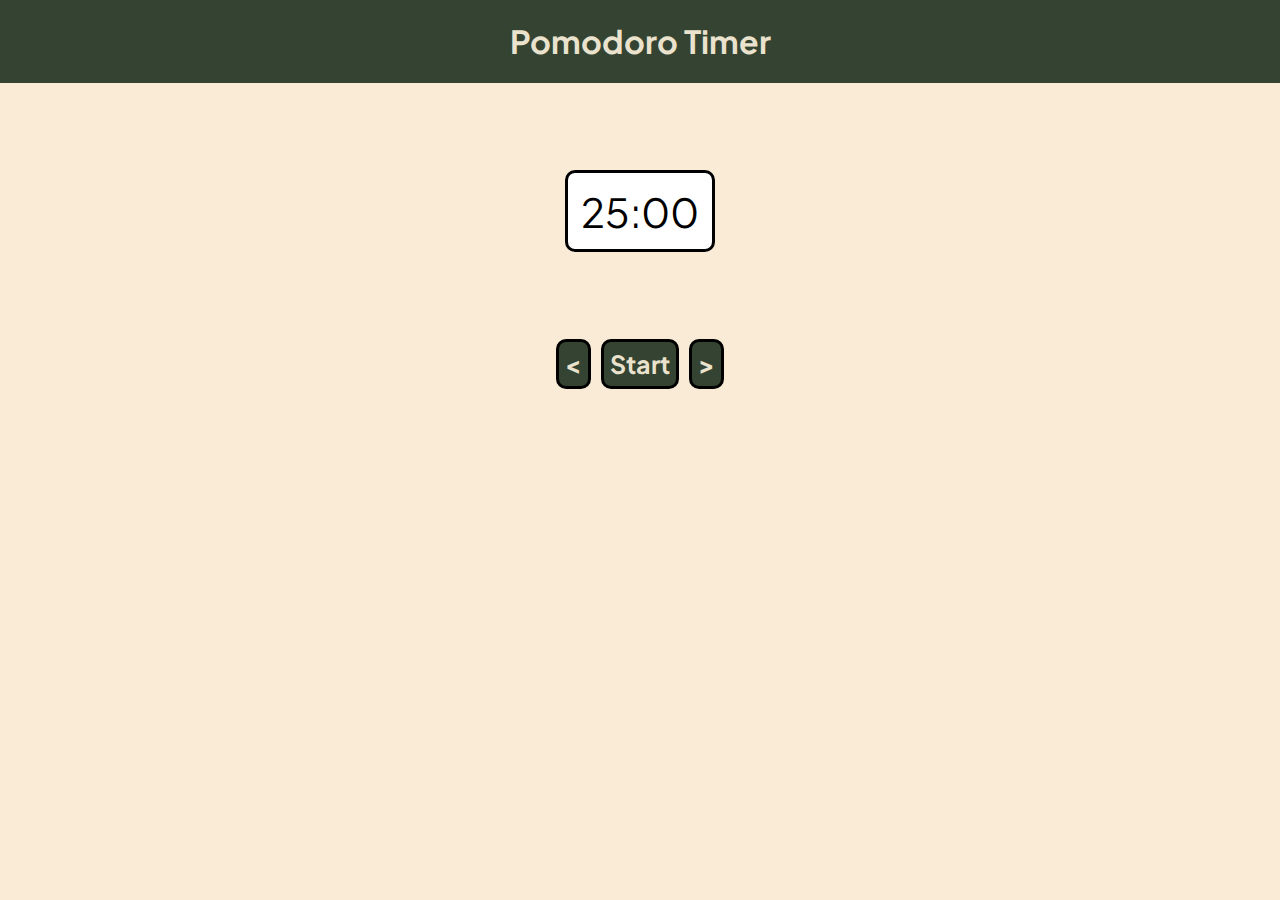
<file: index.html>
<!DOCTYPE html>
<html lang="en">
  <head>
    <meta charset="UTF-8" />
    <meta name="viewport" content="width=device-width, initial-scale=1.0" />
    <link rel="stylesheet" href="styles.css" />
    <script defer src="index.js"></script>
    <link
      href="https://fonts.googleapis.com/css2?family=Plus+Jakarta+Sans&display=swap"
      rel="stylesheet"
    />
    <title>Pomodoro Timer</title>
  </head>
  <body>
    <div class="heading-container">
      <h1>Pomodoro Timer</h1>
    </div>

    <div class="timer-container">
      <div class="timer">
        <span id="timer">00:00</span>
      </div>

      <div class="buttons" id="buttons">
        <button class="decrement" id="decrementbtn"><</button>
        <div id="function-buttons">
          <button class="start-btn" id="startbtn">Start</button>
        </div>
        <button class="increment" id="incrementbtn">></button>
      </div>
    </div>

    <div class="empty-container"></div>
  </body>
</html>
</file>
<file: styles.css>
* {
    font-family: "Plus Jakarta Sans";
}

body {
    margin: 0;
    padding: 0;
    height: 100vh;
    min-height: 100vh;
    display: flex;
    flex-direction: column;
    background-color: antiquewhite;
}

.heading-container {
    color: #EAE2CD;
    text-align: center;
    background-color: #344332;
    ;
}


.timer-container {
    display: flex;
    flex-direction: column;
    justify-content: space-evenly;
    flex: 1;
}

.timer {
    text-align: center;
}

.timer span {
    font-size: 40px;
    background-color: white;
    border: solid black;
    padding: 1%;
    border-radius: 10px;
}

.buttons {
    display: flex;
    justify-content: center;
    gap: 10px;
}

#function-buttons {
    display: flex;
    flex-direction: column;
    gap: 10px;
}

.start-btn,
.decrement,
.increment {
    width: auto;
    height: 50px;
    font-size: 25px;
    color: #EAE2CD;
    font-weight: bold;
    border-radius: 10px;
    border: 3px solid black;
    background-color: #344332;
    cursor: pointer;
}

.decrement:hover,
.increment:hover {
    background-color: antiquewhite;
    color: #344332;
}

.empty-container {
    flex: 1;
}
</file>
